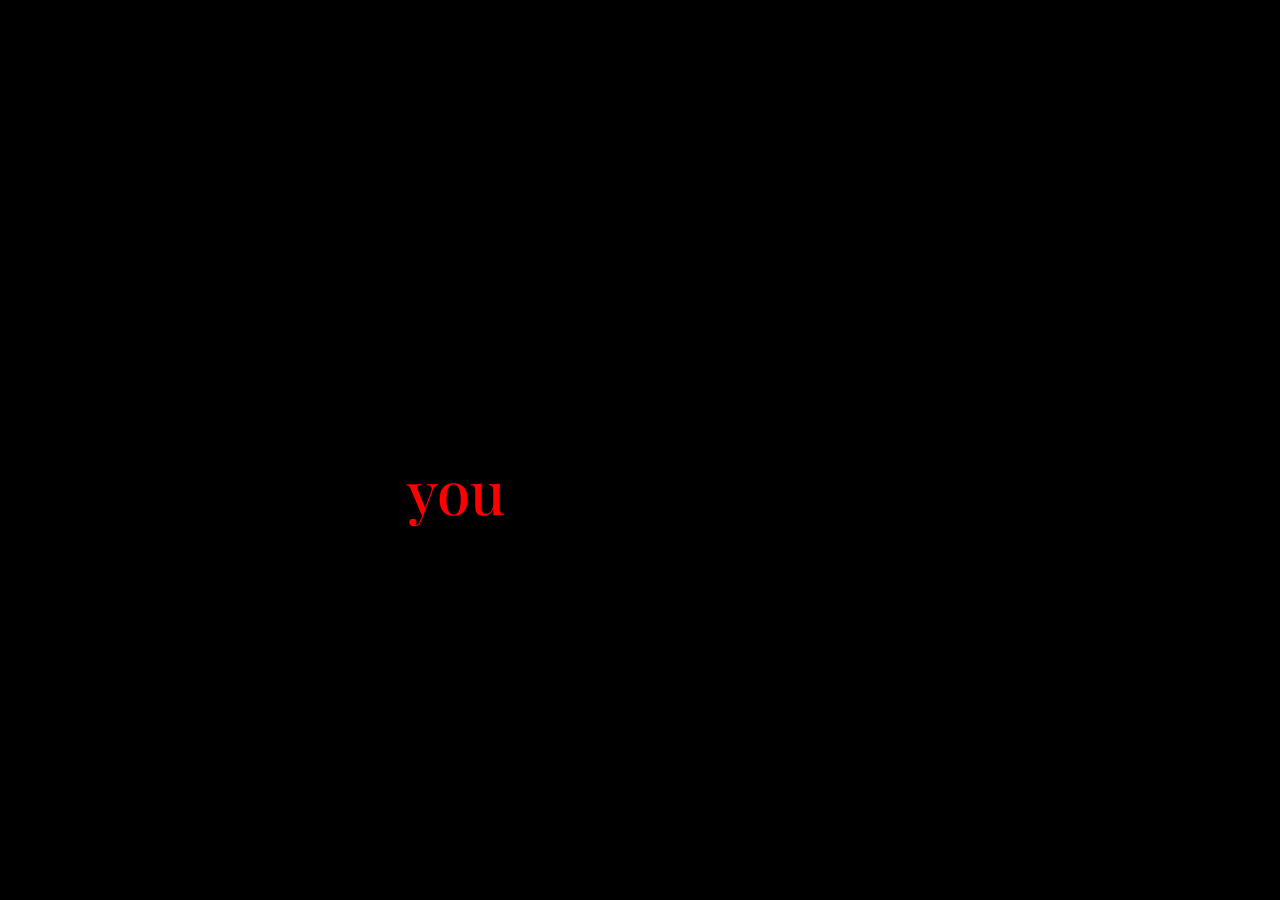
<file: index.html>
<!DOCTYPE html>
<html lang="en">
<head>
<meta charset="utf-8">

<link rel="stylesheet" href="main.css">

<link rel="preconnect" href="https://fonts.googleapis.com">
<link rel="preconnect" href="https://fonts.gstatic.com" crossorigin>
<link href="https://fonts.googleapis.com/css2?family=Playfair+Display:ital,wght@0,400..900;1,400..900&display=swap" rel="stylesheet">

<style>
  body {
    overflow: hidden;
  }
</style>

</head>

<body>




<!-- video etc intro -->


<div id="all">
  <video id="fullscreen-video" loop muted autoplay playsinline>
    <source src="https://file.garden/aekUkNvojSCYQ79I/eye1.mp4"  type="video/mp4" />
  </video>

  <p id="text1">
  the eye notices you.
  </p>

  <p id="text2">
  the eye recognizes you.
  </p>

  <p id="text3">
  the eye recognizes everyone.
  </p>

  <p id="text4"><a onclick="hide(event)">
  tell the eye something<br/><span style="color: red;">you</span> noticed here.
</a>
  </p>
</div>




<!-- FORM -->

<div id="formwrap">
  <div>
    <p style="text-align: center; color: white;">What are you observing here?<br/>Is something missing?<br/>What are you doing?<br/>How do you feel?</p>
  </div>
  <form id="form">
    <textarea name="message" placeholder=""></textarea>
    <div id="buttonwrap">
    <button type="submit">tell the world</button>
    </div>
  </form>
</div>

<!-- EYE -->

<div id="weiter">
  <a href="observations.html"><img src="img/eye.png"></a>
</div>







<script>

  // hide den anfangsstuff

  function hide(e) {
    e.preventDefault();
    document.getElementById("all").classList.add("hidden");
    document.getElementById("formwrap").classList.add("sichtbar");
  }

  // FORM allgemein

  const form = document.getElementById('form')

  form.addEventListener('submit', async function(e) {
    e.preventDefault()

  await fetch('https://formspree.io/f/xvzjvkkd', {
    method: 'POST',
    body: new FormData(form),
    headers: { 'Accept': 'application/json' }
  })

  form.reset()
})

// FOrm ausblenden

form.addEventListener('submit', function() {
  setTimeout(function() {
    document.getElementById('formwrap').classList.remove('sichtbar')
    document.getElementById('weiter').classList.add('sichtbar')
  }, 500)
})

// zu den comments

  function comments() {
    document.getElementById('weiter').classList.remove('sichtbar')
  }


</script>

</body>
</file>
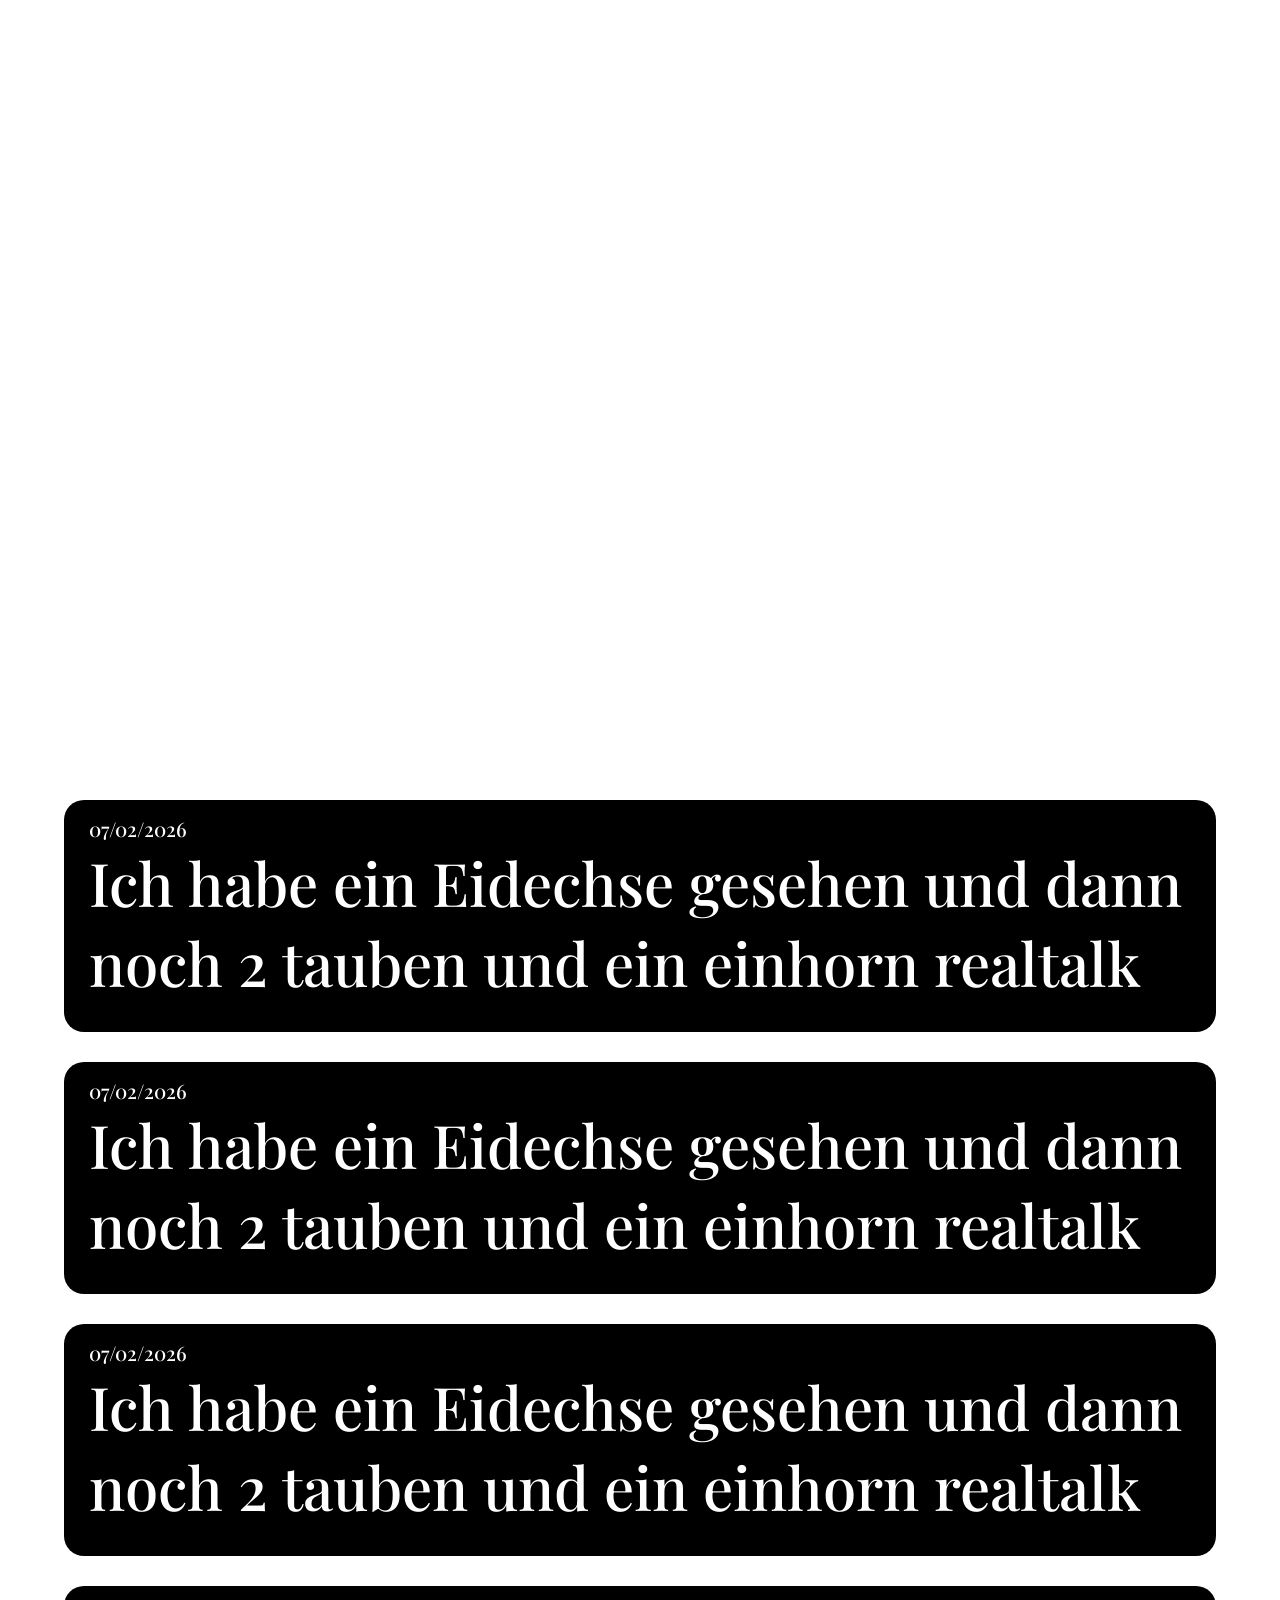
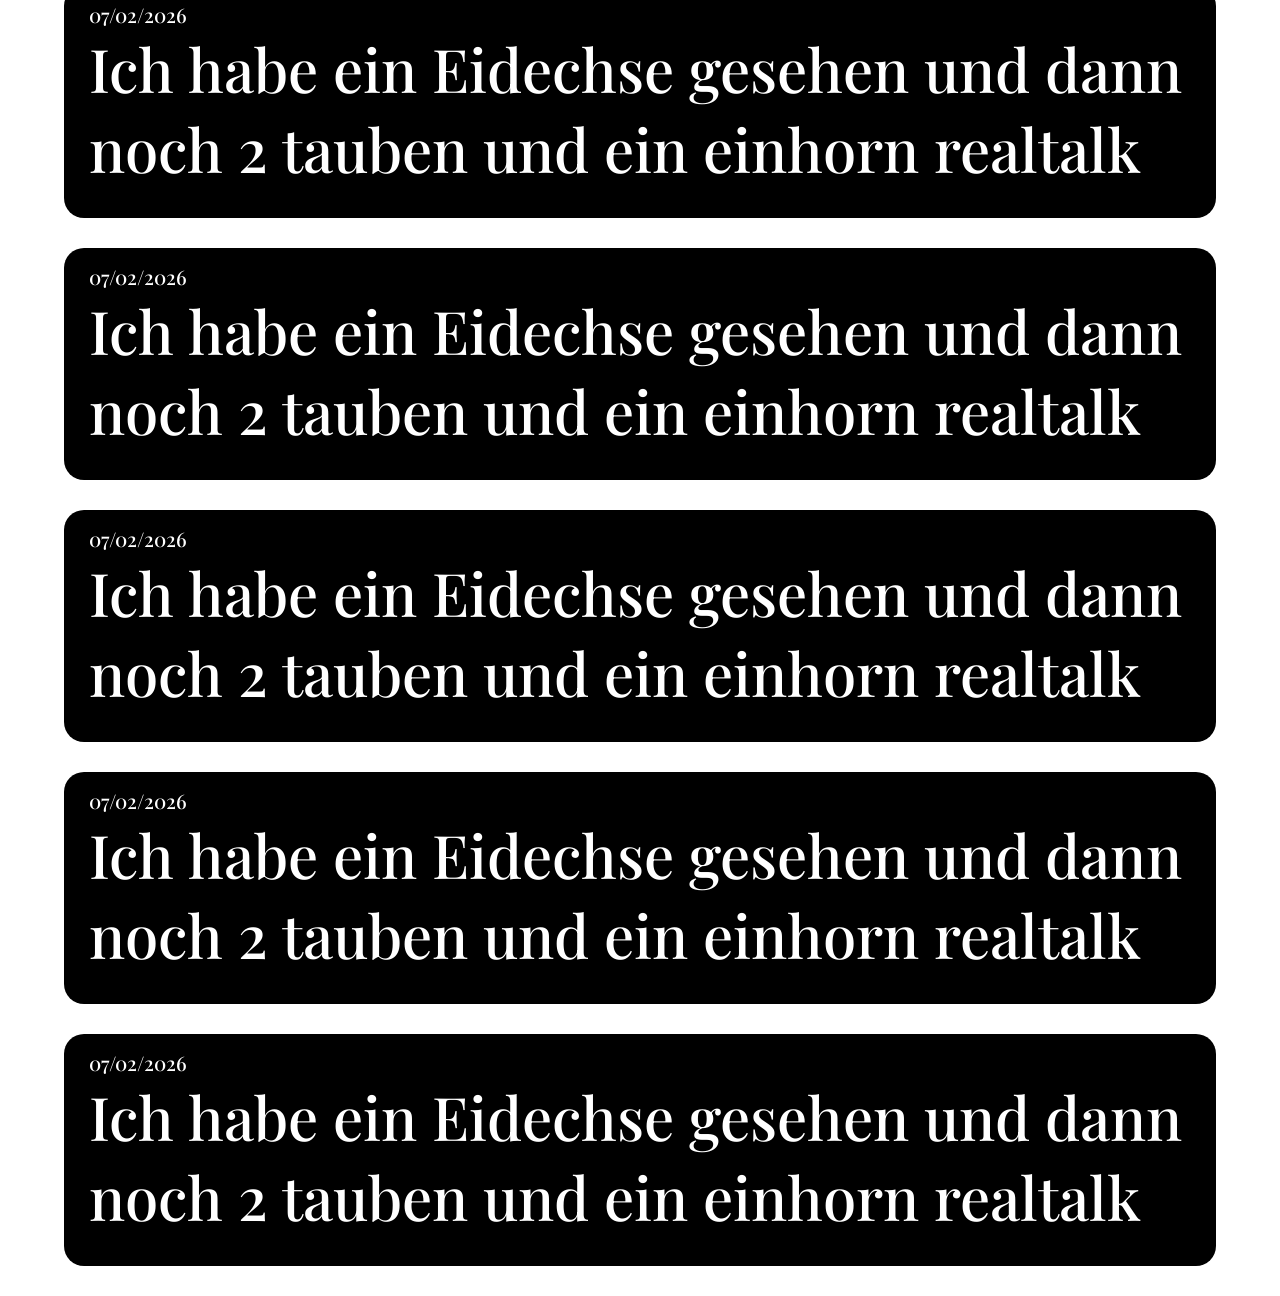
<file: observations.html>
<!DOCTYPE html>
<html lang="en">
<head>
<meta charset="utf-8">

<link rel="stylesheet" href="main.css">

<link rel="preconnect" href="https://fonts.googleapis.com">
<link rel="preconnect" href="https://fonts.gstatic.com" crossorigin>
<link href="https://fonts.googleapis.com/css2?family=Playfair+Display:ital,wght@0,400..900;1,400..900&display=swap" rel="stylesheet">

<style>
  body {
    background-color: white;
  }
</style>

</head>
<body>

  <!-- comment bereich -->

  <div id="comments">

    <div class="post">
      <p class="date">07/02/2026</p>
      <p>Ich habe ein Eidechse gesehen und dann noch 2 tauben und ein einhorn realtalk</p>
    </div>
    <div class="post">
      <p class="date">07/02/2026</p>
      <p>Ich habe ein Eidechse gesehen und dann noch 2 tauben und ein einhorn realtalk</p>
    </div>
    <div class="post">
      <p class="date">07/02/2026</p>
      <p>Ich habe ein Eidechse gesehen und dann noch 2 tauben und ein einhorn realtalk</p>
    </div>
    <div class="post">
      <p class="date">07/02/2026</p>
      <p>Ich habe ein Eidechse gesehen und dann noch 2 tauben und ein einhorn realtalk</p>
    </div>
    <div class="post">
      <p class="date">07/02/2026</p>
      <p>Ich habe ein Eidechse gesehen und dann noch 2 tauben und ein einhorn realtalk</p>
    </div>
    <div class="post">
      <p class="date">07/02/2026</p>
      <p>Ich habe ein Eidechse gesehen und dann noch 2 tauben und ein einhorn realtalk</p>
    </div>
    <div class="post">
      <p class="date">07/02/2026</p>
      <p>Ich habe ein Eidechse gesehen und dann noch 2 tauben und ein einhorn realtalk</p>
    </div>
    <div class="post">
      <p class="date">07/02/2026</p>
      <p>Ich habe ein Eidechse gesehen und dann noch 2 tauben und ein einhorn realtalk</p>
    </div>

  </div>



</body>
</file>
<file: main.css>
html {
  margin: 0;
  padding: 0;

  font-family: "Playfair Display", serif;
  font-optical-sizing: auto;
  font-weight: 500;
  font-style: normal;
  font-size: 60px;
}

body {
  margin: 0;
  padding: 0;
  width: 100%;
  height: 100%;
  position: relative;
  background-color: black;

  transition: background-color 3s ease;
}

p {
  margin: 0;
}

a {
  color: black;
  text-decoration: none;
}

#all {
  position: fixed;
  inset: 0;
  transition: opacity 0.8s ease, filter 0.8s ease;
  will-change: opacity, filter;
}

#all.hidden {
  filter: blur(12px);
    opacity: 0;
  pointer-events: none;
}

#all p {

  text-align: center;
  position: fixed;
  z-index: 2;
  left: 50%;
  top: 50%;
  transform: translate(-50%, -50%);
  margin: 0;
  white-space: nowrap;
}

#text1 {
  opacity: 0;
   filter: blur(10px);

   animation: introOutro 5s ease forwards;
   animation-delay: 1s;
}

#text2 {
  opacity: 0;
  filter: blur(10px);
  animation: introOutro 5s ease forwards;
  animation-delay: 6s;
}

#text3 {
  opacity: 0;
  filter: blur(10px);
  animation: introOutro 5s ease forwards;
  animation-delay: 11s;
}

#text4 {
  opacity: 0;
  filter: blur(10px);
  animation: intro 2.5s ease forwards;
  animation-delay: 16s;
}

@keyframes introOutro {
  0% {
    opacity: 0;
    filter: blur(10px);
  }
  30% {
    opacity: 1;
    filter: blur(0);
  }
  70% {
    opacity: 1;
    filter: blur(0);
  }
  100% {
    opacity: 0;
    filter: blur(10px);
  }
}

@keyframes intro {
  0% {
    opacity: 0;
    filter: blur(10px);
  }
  100% {
    opacity: 1;
    filter: blur(0);
  }

}

#bg1 {
  width: 100vw;
  height: 100dvh;
}

#fullscreen-video {
    position: fixed;
    top: 0;
    left: 0;

    width: 100vw;
    height: 100dvh;
    z-index: 1;
    object-fit: cover;
    display: block;
}




#formwrap {
  opacity: 0;
  position: fixed;
  left: 50%;
  top: 50%;
  transform: translate(-50%, -50%);
  filter: blur(4px);
  transition: opacity 0.6s ease, filter 0.6s ease;
  pointer-events: none;
}

#formwrap.sichtbar {
  opacity: 1;
  pointer-events: auto;
  filter: blur(0px);
}

textarea {
  width: 90vw;
  height: 330px;
  font-family: inherit;
  font-size: inherit;
  border-radius: 20px;
  border: 0px;
}

textarea::placeholder {
  text-align: center;
  color: grey;
}

#buttonwrap {
  width: 100%;

  text-align: center;
}

button {
  margin-top: 20px;
  font-family: inherit;
  font-size: 30px;
  background-color: black;
  color: white;
}


#weiter {
  z-index: -2;
  width: 400px;
  height: 400px;
  opacity: 0;
  filter: blur(4px);
  transition: opacity 2s ease, filter 2s ease;

  position: fixed;
  z-index: 2;
  left: 50%;
  top: 50%;
  transform: translate(-50%, -50%);
  margin: 0;

  pointer-events: none;
}

#weiter.sichtbar {
  opacity: 1;
  filter: blur(0px);
  pointer-events: auto;
}

#weiter img {
  width: 100%;
  height: auto;
}







#comments {
  padding-top: 800px;
  opacity: 0;
  animation: intro 3s ease forwards;
  width: 90vw;
  margin: auto;
}



.post {
  padding: 15px 25px 30px 25px;
  margin-bottom: 30px;
  height: auto;
  font-family: inherit;
  font-size: inherit;
  border-radius: 20px;
  background-color: black;
}

.post p {
  margin: 0;
  color: white;
  width: 100%;
}

.date {
  font-size: 20px;
}
</file>
